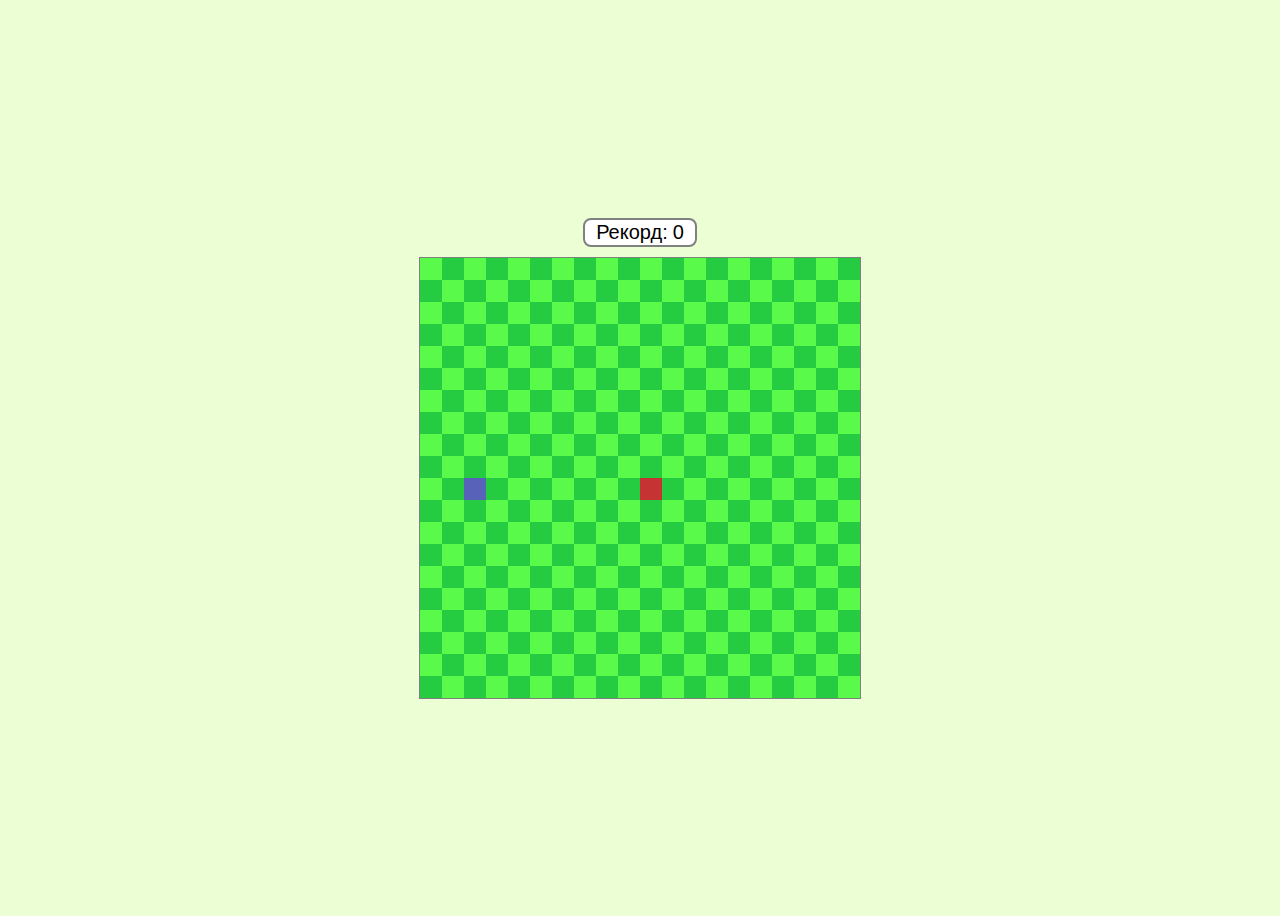
<file: index.html>
<!DOCTYPE html>
<html>

<head>
    <meta charset="utf-8">
    <title>byak</title>
    <link rel="stylesheet" type="text/css" href="styles.css" />

</head>

<body>
  <div id="score-container">Рекорд:<span id="score">0</span></div>
  <div id = "snake-game">
    <table id = "snake-field"></table>
  </div>
  <script src="index.js"></script>  
</body>
 
</html>
</file>
<file: styles.css>
table {
  border: solid grey 1px;
  border-collapse: collapse;
  position: relative;
}
td{
  width: 20px;
  height: 20px;
}
tr:nth-child(odd) td:nth-child(even) {
  background-color: rgb(37, 204, 65);
}
tr:nth-child(even) td:nth-child(even) {
  background-color: rgb(90, 250, 75);
}

tr:nth-child(even) td:nth-child(odd) {
  background-color: rgb(37, 204, 65);
}
tr:nth-child(odd) td:nth-child(odd) {
  background-color: rgb(90, 250, 75); 
}
/* #snake-game .food {
  background-color: rgb(197, 51, 51);
}
#snake-game .snake {
  background-color: rgb(88, 98, 184);
} */
.endOfGame {
  display: flex;
  align-items: center;
  justify-content: center;
  position: absolute;
  z-index: 5;
}
.score  {
  font-family: 'Franklin Gothic Medium', 'Arial Narrow', Arial, sans-serif;
  color:black;
  font-size: 20px;
  text-align: center;
  background-color:rgb(225, 255, 206);
  width: 200px;
  height: 150px;
  border: 2px solid grey;
  border-radius: 15px;
}
.score button {
  padding: 5px;
  padding-left: 10px;
  padding-right: 10px;
  text-align: center;
  color:black;
  font-weight: bold;
  font-size: 15px;
  background-color:rgb(255, 255, 255);
  border: 1px black solid;
  border-radius: 5px;
}

.score button:hover {
  background-color: rgb(226, 226, 226);
}
.score button:active {
  margin-top: 1px;
}
body{
  background-color: rgb(236, 255, 212);
  height: 100vh;
  display: flex;
  flex-direction: column;
  align-items: center;
  justify-content: center;
  gap: 10px;
}
#score-container {
  font-family:'Franklin Gothic Medium', 'Arial Narrow', Arial, sans-serif;
  background-color:white;
  border: 2px solid grey;
  width: 110px;
  height: 25px;
  display: flex;
  align-items: center;
  justify-content: center;
  font-size: 20px;
  border-radius: 8px;
  gap:5px
}
#score {
  
}
</file>
